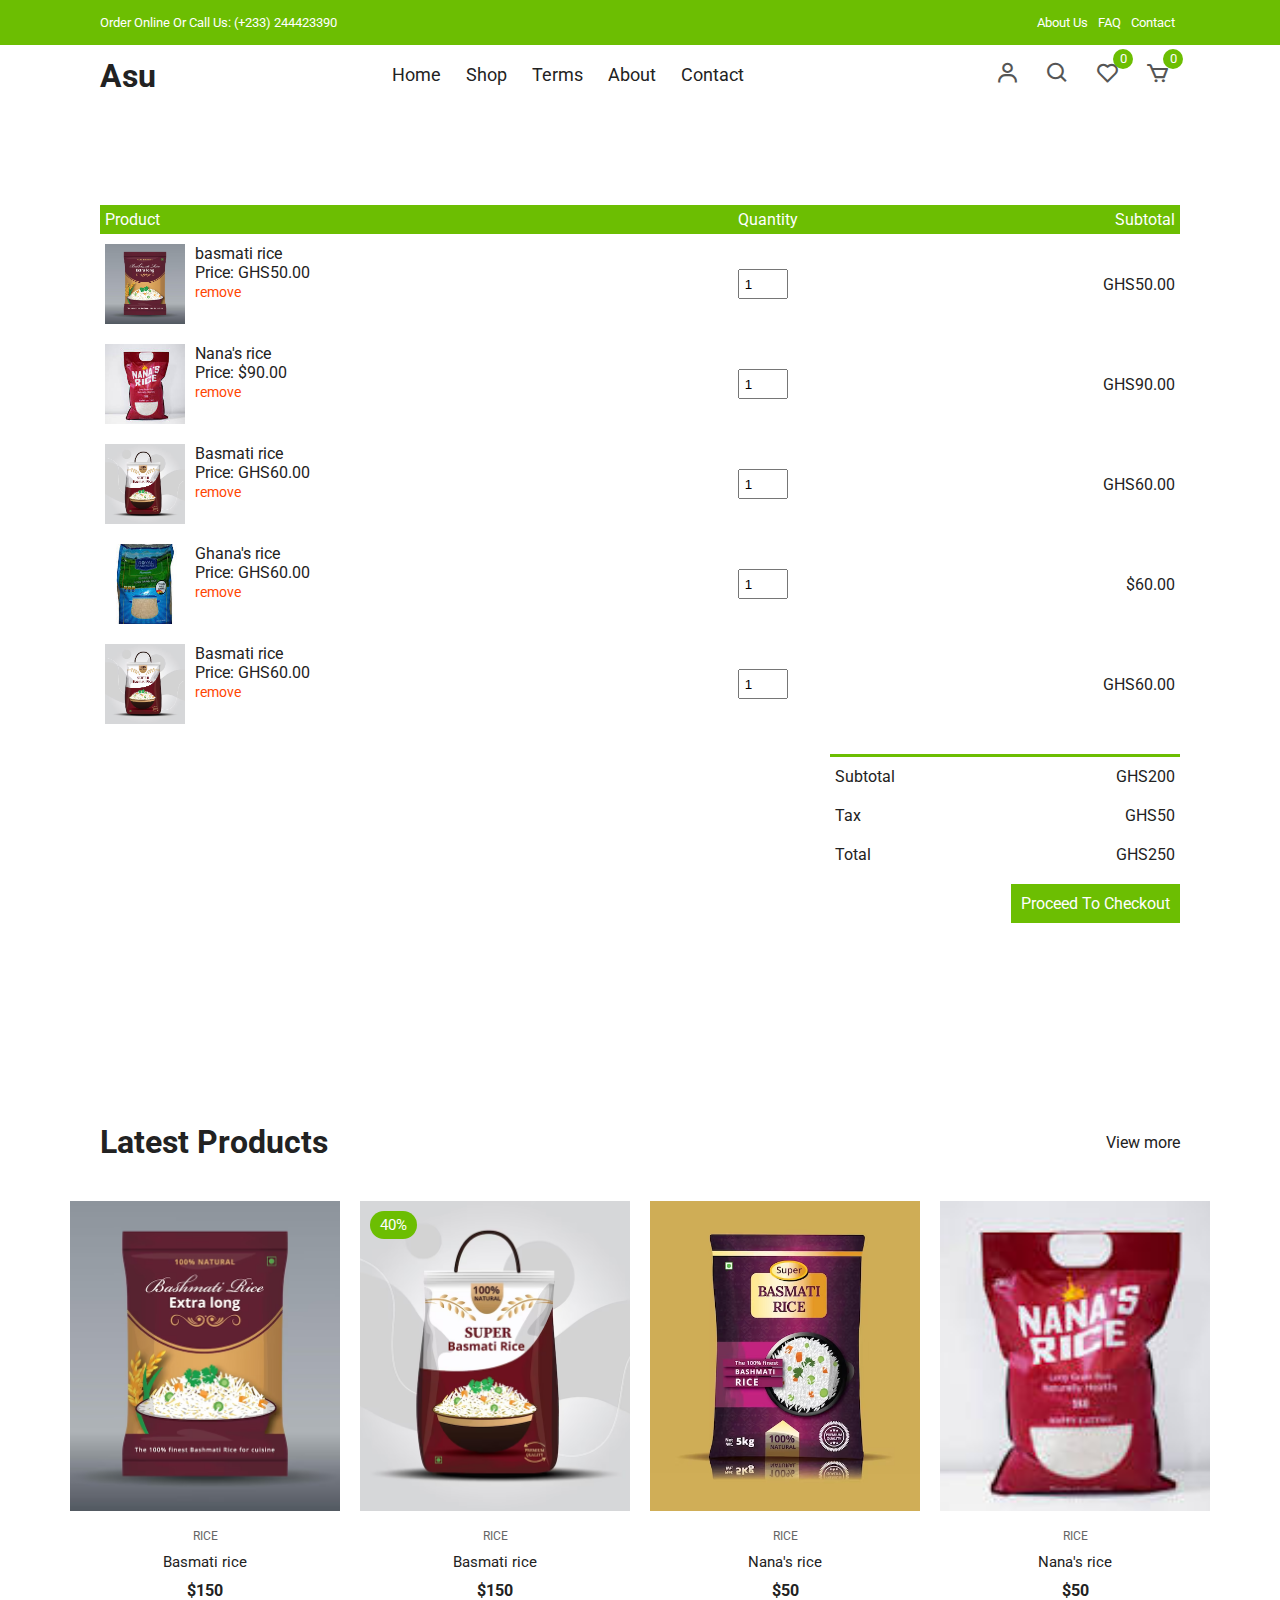
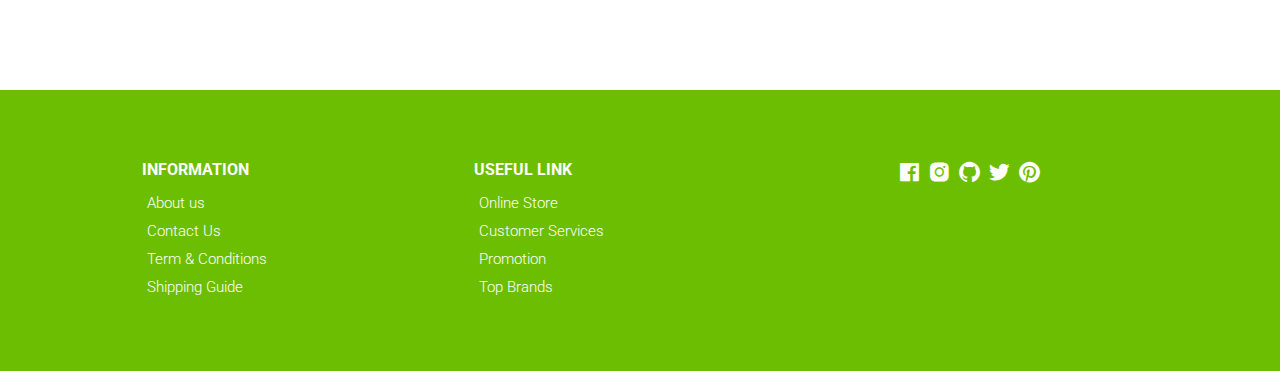
<file: cart.html>
<!DOCTYPE html>
<html lang="en">
  <head>
    <meta charset="UTF-8" />
    <meta name="viewport" content="width=device-width, initial-scale=1.0" />
    <!-- Box icons -->
    <link
      rel="stylesheet"
      href="https://cdn.jsdelivr.net/npm/boxicons@latest/css/boxicons.min.css"
    />
    <!-- Custom StyleSheet -->
    <link rel="stylesheet" href="./css/styles.css" />
    <title>Your Cart</title>
  </head>
  <body>
    <!-- Navigation -->
    <div class="top-nav">
      <div class="container d-flex">
        <p>Order Online Or Call Us: (+233) 244423390</p>
        <ul class="d-flex">
          <li><a href="#">About Us</a></li>
          <li><a href="#">FAQ</a></li>
          <li><a href="contact.html">Contact</a></li>
        </ul>
      </div>
    </div>
    <div class="navigation">
      <div class="nav-center container d-flex">
        <a href="index.html" class="logo"><h1>Asu</h1></a>

        <ul class="nav-list d-flex">
          <li class="nav-item">
            <a href="index.html" class="nav-link">Home</a>
          </li>
          <li class="nav-item">
            <a href="product.html" class="nav-link">Shop</a>
          </li>
          <li class="nav-item">
            <a href="#terms" class="nav-link">Terms</a>
          </li>
          <li class="nav-item">
            <a href="#about" class="nav-link">About</a>
          </li>
          <li class="nav-item">
            <a href="contact.html" class="nav-link">Contact</a>
          </li>
          <li class="icons d-flex">
            <a href="login.html" class="icon">
              <i class="bx bx-user"></i>
            </a>
            <div class="icon">
              <i class="bx bx-search"></i>
            </div>
            <div class="icon">
              <i class="bx bx-heart"></i>
              <span class="d-flex">0</span>
            </div>
            <a href="cart.html" class="icon">
              <i class="bx bx-cart"></i>
              <span class="d-flex">0</span>
            </a>
          </li>
        </ul>

        <div class="icons d-flex">
          <a href="login.html" class="icon">
            <i class="bx bx-user"></i>
          </a>
          <div class="icon">
            <i class="bx bx-search"></i>
          </div>
          <div class="icon">
            <i class="bx bx-heart"></i>
            <span class="d-flex">0</span>
          </div>
          <a href="cart.html" class="icon">
            <i class="bx bx-cart"></i>
            <span class="d-flex">0</span>
          </a>
        </div>

        <div class="hamburger">
          <i class="bx bx-menu-alt-left"></i>
        </div>
      </div>
    </div>

    <!-- Cart Items -->
    <div class="container cart">
      <table>
        <tr>
          <th>Product</th>
          <th>Quantity</th>
          <th>Subtotal</th>
        </tr>
        <tr>
          <td>
            <div class="cart-info">
              <img src="./images/basmati-rice 1.avif" alt="" />
              <div>
                <p>basmati rice</p>
                <span>Price: GHS50.00</span> <br />
                <a href="#">remove</a>
              </div>
            </div>
          </td>
          <td><input type="number" value="1" min="1" /></td>
          <td>GHS50.00</td>
        </tr>
        <tr>
          <td>
            <div class="cart-info">
              <img src="./images/nana's-rice.jpeg" alt="" />
              <div>
                <p>Nana's rice</p>
                <span>Price: $90.00</span> <br />
                <a href="#">remove</a>
              </div>
            </div>
          </td>
          <td><input type="number" value="1" min="1" /></td>
          <td>GHS90.00</td>
        </tr>
        <tr>
          <td>
            <div class="cart-info">
              <img src="./images/basmati-rice 2.avif" alt="" />
              <div>
                <p>Basmati rice</p>
                <span>Price: GHS60.00</span> <br />
                <a href="#">remove</a>
              </div>
            </div>
          </td>
          <td><input type="number" value="1" min="1" /></td>
          <td>GHS60.00</td>
        </tr>
        <tr>
          <td>
            <div class="cart-info">
              <img src="./images/gh-rice 2.jpeg" alt="" />
              <div>
                <p>Ghana's rice</p>
                <span>Price: GHS60.00</span> <br />
                <a href="#">remove</a>
              </div>
            </div>
          </td>
          <td><input type="number" value="1" min="1" /></td>
          <td>$60.00</td>
        </tr>
        <tr>
          <td>
            <div class="cart-info">
              <img src="./images/basmati-rice 5.avif" alt="" />
              <div>
                <p>Basmati rice</p>
                <span>Price: GHS60.00</span> <br />
                <a href="#">remove</a>
              </div>
            </div>
          </td>
          <td><input type="number" value="1" min="1" /></td>
          <td>GHS60.00</td>
        </tr>
      </table>
      <div class="total-price">
        <table>
          <tr>
            <td>Subtotal</td>
            <td>GHS200</td>
          </tr>
          <tr>
            <td>Tax</td>
            <td>GHS50</td>
          </tr>
          <tr>
            <td>Total</td>
            <td>GHS250</td>
          </tr>
        </table>
        <a href="checkout.html" class="checkout btn" onclick="initializePaystack()">Proceed To Checkout</a>
      </div>
    </div>

    <!-- Latest Products -->
    <section class="section featured">
      <div class="top container">
        <h1>Latest Products</h1>
        <a href="product.html" class="view-more">View more</a>
      </div>
      <div class="product-center container">
        <div class="product-item">
          <div class="overlay">
            <a href="" class="product-thumb">
              <img src="./images/basmati-rice 1.avif" alt="" />
            </a>
          </div>
          <div class="product-info">
            <span>RICE</span>
            <a href="">Basmati rice</a>
            <h4>$150</h4>
          </div>
          <ul class="icons">
            <li><i class="bx bx-heart"></i></li>
            <li><i class="bx bx-search"></i></li>
            <li><i class="bx bx-cart"></i></li>
          </ul>
        </div>
        <div class="product-item">
          <div class="overlay">
            <a href="" class="product-thumb">
              <img src="./images/basmati-rice 5.avif" alt="" />
            </a>
            <span class="discount">40%</span>
          </div>
          <div class="product-info">
            <span>RICE</span>
            <a href="">Basmati rice</a>
            <h4>$150</h4>
          </div>
          <ul class="icons">
            <li><i class="bx bx-heart"></i></li>
            <li><i class="bx bx-search"></i></li>
            <li><i class="bx bx-cart"></i></li>
          </ul>
        </div>
        <div class="product-item">
          <div class="overlay">
            <a href="" class="product-thumb">
              <img src="./images/basmati-rice 3.avif" alt="" />
            </a>
          </div>
          <div class="product-info">
            <span>RICE</span>
            <a href="">Nana's rice</a>
            <h4>$50</h4>
          </div>
          <ul class="icons">
            <li><i class="bx bx-heart"></i></li>
            <li><i class="bx bx-search"></i></li>
            <li><i class="bx bx-cart"></i></li>
          </ul>
        </div>
        <div class="product-item">
          <div class="overlay">
            <a href="" class="product-thumb">
              <img src="./images/nana's-rice.jpeg" alt="" />
            </a>
          </div>
          <div class="product-info">
            <span>RICE</span>
            <a href="">Nana's rice</a>
            <h4>$50</h4>
          </div>
          <ul class="icons">
            <li><i class="bx bx-heart"></i></li>
            <li><i class="bx bx-search"></i></li>
            <li><i class="bx bx-cart"></i></li>
          </ul>
        </div>
      </div>
    </section>

    <!-- Footer -->
    <footer class="footer">
      <div class="row">
        <div class="col d-flex">
          <h4>INFORMATION</h4>
          <a href="">About us</a>
          <a href="">Contact Us</a>
          <a href="">Term & Conditions</a>
          <a href="">Shipping Guide</a>
        </div>
        <div class="col d-flex">
          <h4>USEFUL LINK</h4>
          <a href="">Online Store</a>
          <a href="">Customer Services</a>
          <a href="">Promotion</a>
          <a href="">Top Brands</a>
        </div>
        <div class="col d-flex">
          <span><i class="bx bxl-facebook-square"></i></span>
          <span><i class="bx bxl-instagram-alt"></i></span>
          <span><i class="bx bxl-github"></i></span>
          <span><i class="bx bxl-twitter"></i></span>
          <span><i class="bx bxl-pinterest"></i></span>
        </div>
      </div>
    </footer>

    <!-- Custom Script -->
    <script src="./js/index.js"></script>
  </body>
</html>
</file>
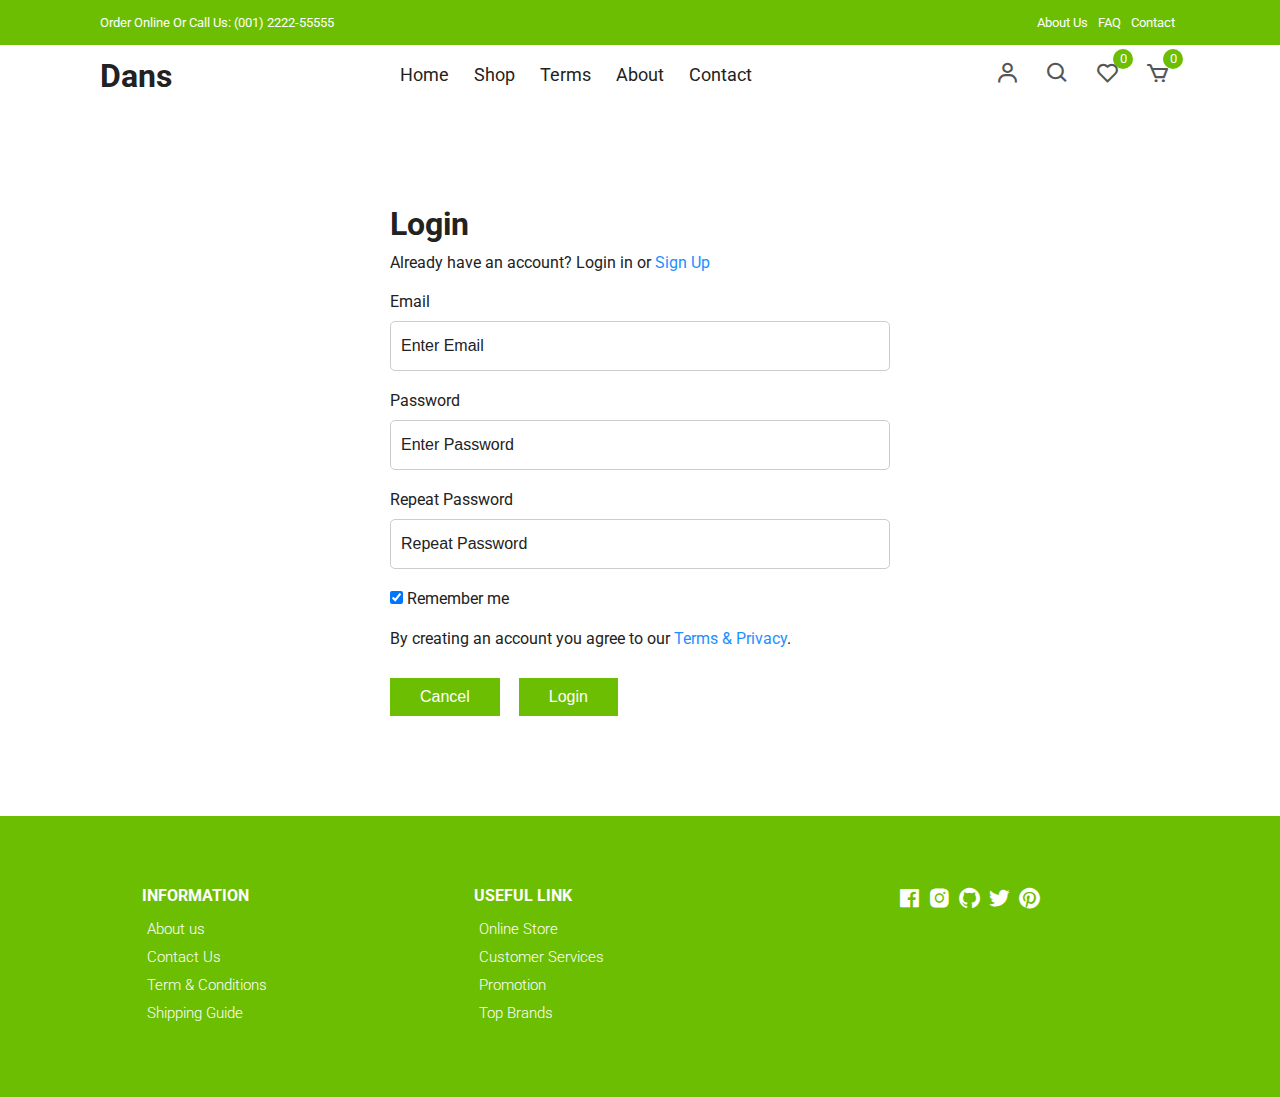
<file: login.html>
<!DOCTYPE html>
<html lang="en">
  <head>
    <meta charset="UTF-8" />
    <meta name="viewport" content="width=device-width, initial-scale=1.0" />
    <!-- Box icons -->
    <link
      rel="stylesheet"
      href="https://cdn.jsdelivr.net/npm/boxicons@latest/css/boxicons.min.css"
    />
    <!-- Custom StyleSheet -->
    <link rel="stylesheet" href="./css/styles.css" />
    <title>Login</title>
  </head>
  <body>
    <!-- Navigation -->
    <div class="top-nav">
      <div class="container d-flex">
        <p>Order Online Or Call Us: (001) 2222-55555</p>
        <ul class="d-flex">
          <li><a href="#">About Us</a></li>
          <li><a href="#">FAQ</a></li>
          <li><a href="#">Contact</a></li>
        </ul>
      </div>
    </div>
    <div class="navigation">
      <div class="nav-center container d-flex">
        <a href="index.html" class="logo"><h1>Dans</h1></a>

        <ul class="nav-list d-flex">
          <li class="nav-item">
            <a href="/" class="nav-link">Home</a>
          </li>
          <li class="nav-item">
            <a href="product.html" class="nav-link">Shop</a>
          </li>
          <li class="nav-item">
            <a href="#terms" class="nav-link">Terms</a>
          </li>
          <li class="nav-item">
            <a href="#about" class="nav-link">About</a>
          </li>
          <li class="nav-item">
            <a href="#contact" class="nav-link">Contact</a>
          </li>
          <li class="icons d-flex">
            <a href="login.html" class="icon">
              <i class="bx bx-user"></i>
            </a>
            <div class="icon">
              <i class="bx bx-search"></i>
            </div>
            <div class="icon">
              <i class="bx bx-heart"></i>
              <span class="d-flex">0</span>
            </div>
            <a href="cart.html" class="icon">
              <i class="bx bx-cart"></i>
              <span class="d-flex">0</span>
            </a>
          </li>
        </ul>

        <div class="icons d-flex">
          <a href="login.html" class="icon">
            <i class="bx bx-user"></i>
          </a>
          <div class="icon">
            <i class="bx bx-search"></i>
          </div>
          <div class="icon">
            <i class="bx bx-heart"></i>
            <span class="d-flex">0</span>
          </div>
          <a href="cart.html" class="icon">
            <i class="bx bx-cart"></i>
            <span class="d-flex">0</span>
          </a>
        </div>

        <div class="hamburger">
          <i class="bx bx-menu-alt-left"></i>
        </div>
      </div>
    </div>
    <!-- Login -->
    <div class="container">
      <div class="login-form">
        <form action="">
          <h1>Login</h1>
          <p>
            Already have an account? Login in or
            <a href="signup.html">Sign Up</a>
          </p>

          <label for="email">Email</label>
          <input type="text" placeholder="Enter Email" name="email" required />

          <label for="psw">Password</label>
          <input
            type="password"
            placeholder="Enter Password"
            name="psw"
            required
          />

          <label for="psw-repeat">Repeat Password</label>
          <input
            type="password"
            placeholder="Repeat Password"
            name="psw-repeat"
            required
          />

          <label>
            <input
              type="checkbox"
              checked="checked"
              name="remember"
              style="margin-bottom: 15px"
            />
            Remember me
          </label>

          <p>
            By creating an account you agree to our
            <a href="#">Terms & Privacy</a>.
          </p>

          <div class="buttons">
            <button type="button" class="cancelbtn">Cancel</button>
            <button type="submit" class="signupbtn">Login</button>
          </div>
        </form>
      </div>
    </div>

    <!-- Footer -->
    <footer class="footer">
      <div class="row">
        <div class="col d-flex">
          <h4>INFORMATION</h4>
          <a href="">About us</a>
          <a href="">Contact Us</a>
          <a href="">Term & Conditions</a>
          <a href="">Shipping Guide</a>
        </div>
        <div class="col d-flex">
          <h4>USEFUL LINK</h4>
          <a href="">Online Store</a>
          <a href="">Customer Services</a>
          <a href="">Promotion</a>
          <a href="">Top Brands</a>
        </div>
        <div class="col d-flex">
          <span><i class="bx bxl-facebook-square"></i></span>
          <span><i class="bx bxl-instagram-alt"></i></span>
          <span><i class="bx bxl-github"></i></span>
          <span><i class="bx bxl-twitter"></i></span>
          <span><i class="bx bxl-pinterest"></i></span>
        </div>
      </div>
    </footer>

    <!-- Custom Script -->
    <script src="./js/index.js"></script>
  </body>
</html>
</file>
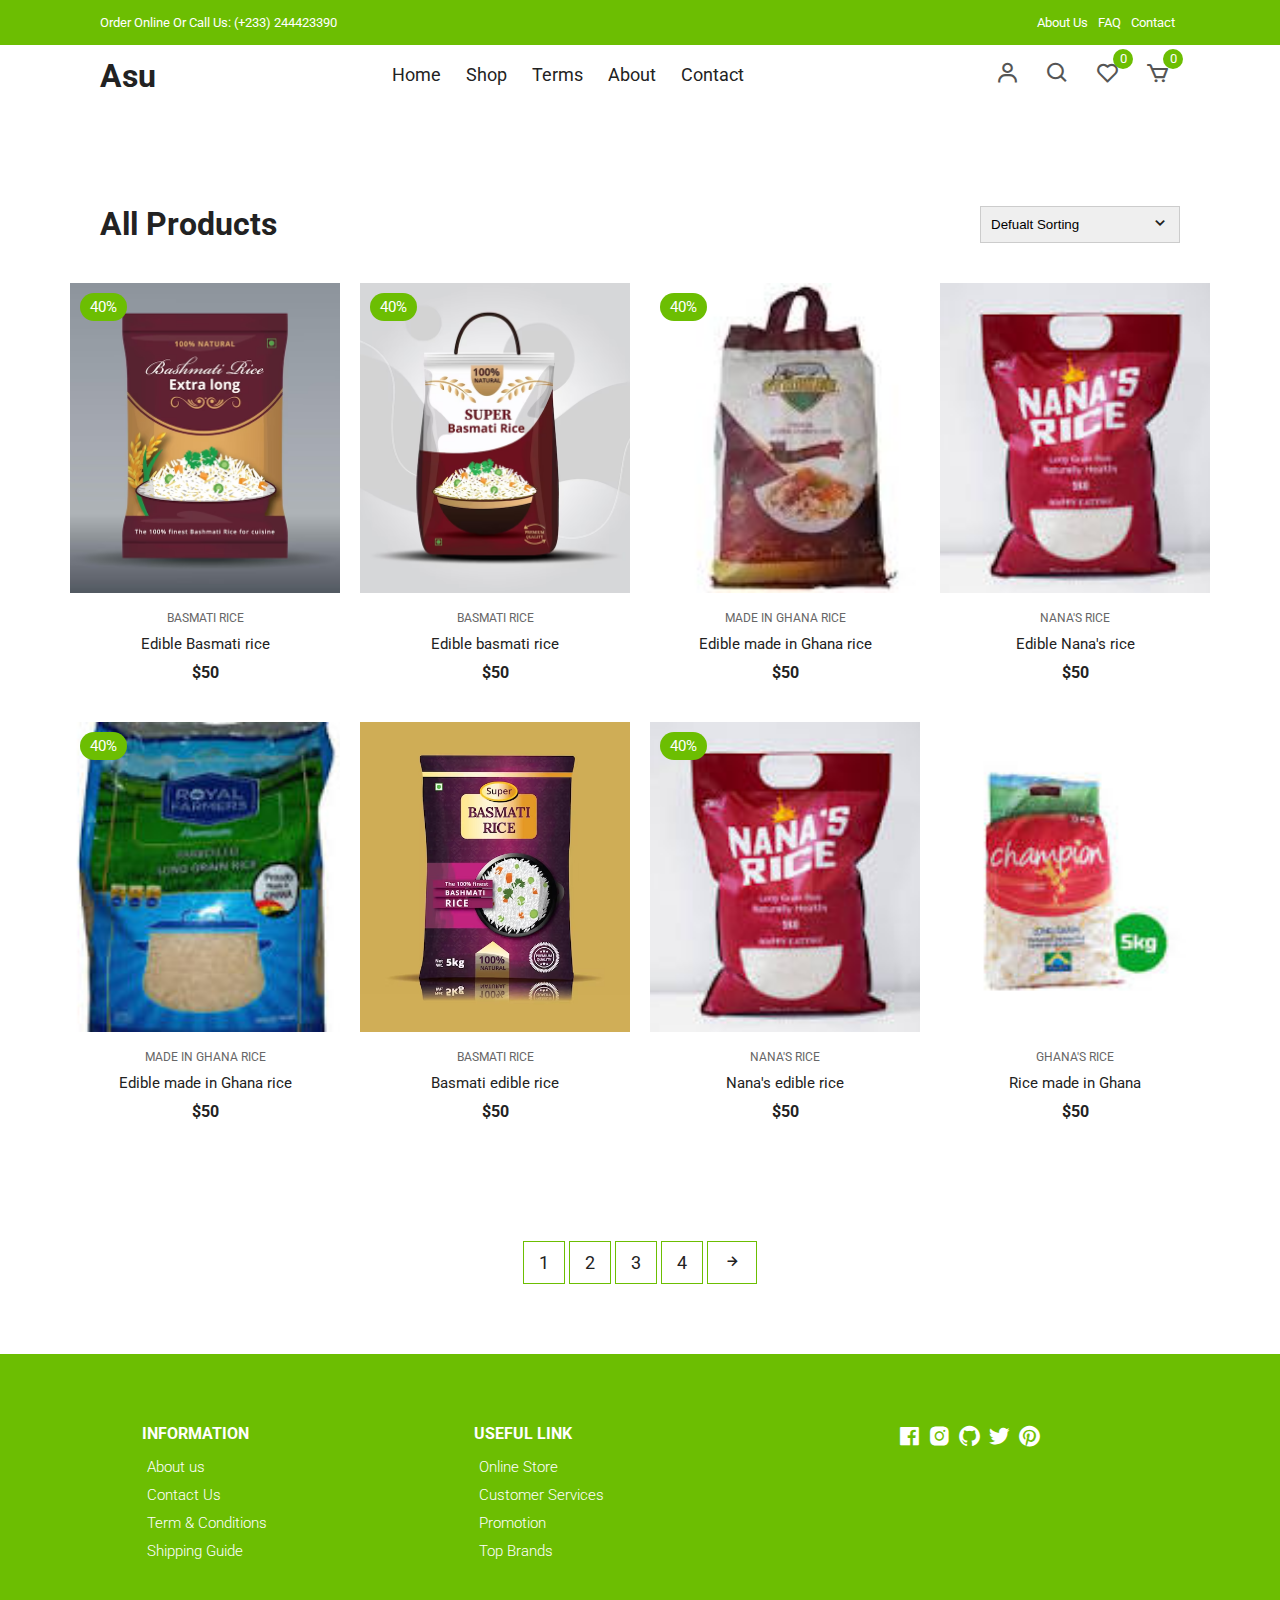
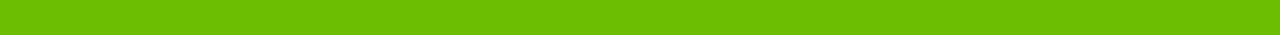
<file: product.html>
<!DOCTYPE html>
<html lang="en">
  <head>
    <meta charset="UTF-8" />
    <meta name="viewport" content="width=device-width, initial-scale=1.0" />
    <!-- Box icons -->
    <link
      rel="stylesheet"
      href="https://cdn.jsdelivr.net/npm/boxicons@latest/css/boxicons.min.css"
    />
    <!-- Custom StyleSheet -->
    <link rel="stylesheet" href="./css/styles.css" />
    <title>Rice Products</title>
  </head>

  <body>
    <!-- Navigation -->
    <div class="top-nav">
      <div class="container d-flex">
        <p>Order Online Or Call Us: (+233) 244423390</p>
        <ul class="d-flex">
          <li><a href="#">About Us</a></li>
          <li><a href="#">FAQ</a></li>
          <li><a href="contact.html">Contact</a></li>
        </ul>
      </div>
    </div>
    <div class="navigation">
      <div class="nav-center container d-flex">
        <a href="index.html" class="logo"><h1>Asu</h1></a>

        <ul class="nav-list d-flex">
          <li class="nav-item">
            <a href="index.html" class="nav-link">Home</a>
          </li>
          <li class="nav-item">
            <a href="product.html" class="nav-link">Shop</a>
          </li>
          <li class="nav-item">
            <a href="#terms" class="nav-link">Terms</a>
          </li>
          <li class="nav-item">
            <a href="#about" class="nav-link">About</a>
          </li>
          <li class="nav-item">
            <a href="contact.html" class="nav-link">Contact</a>
          </li>
          <li class="icons d-flex">
            <a href="login.html" class="icon">
              <i class="bx bx-user"></i>
            </a>
            <div class="icon">
              <i class="bx bx-search"></i>
            </div>
            <div class="icon">
              <i class="bx bx-heart"></i>
              <span class="d-flex">0</span>
            </div>
            <a href="cart.html" class="icon">
              <i class="bx bx-cart"></i>
              <span class="d-flex">0</span>
            </a>
          </li>
        </ul>

        <div class="icons d-flex">
          <a href="login.html" class="icon">
            <i class="bx bx-user"></i>
          </a>
          <div class="icon">
            <i class="bx bx-search"></i>
          </div>
          <div class="icon">
            <i class="bx bx-heart"></i>
            <span class="d-flex">0</span>
          </div>
          <a href="cart.html" class="icon">
            <i class="bx bx-cart"></i>
            <span class="d-flex">0</span>
          </a>
        </div>

        <div class="hamburger">
          <i class="bx bx-menu-alt-left"></i>
        </div>
      </div>
    </div>

    <!-- All Products -->
    <section class="section all-products" id="products">
      <div class="top container">
        <h1>All Products</h1>
        <form>
          <select>
            <option value="1">Defualt Sorting</option>
            <option value="2">Sort By Price</option>
            <option value="3">Sort By Popularity</option>
            <option value="4">Sort By Sale</option>
            <option value="5">Sort By Rating</option>
          </select>
          <span><i class="bx bx-chevron-down"></i></span>
        </form>
      </div>
      <div class="product-center container">
        <div class="product-item">
          <div class="overlay">
            <a href="productDetails.html" class="product-thumb">
              <img src="./images/basmati-rice 1.avif" alt="" />
            </a>
            <span class="discount">40%</span>
          </div>
          <div class="product-info">
            <span>BASMATI RICE</span>
            <a href="productDetails.html">Edible Basmati rice</a>
            <h4>$50</h4>
          </div>
          <ul class="icons">
            <li><i class="bx bx-heart"></i></li>
            <li><i class="bx bx-search"></i></li>
            <li><i class="bx bx-cart"></i></li>
          </ul>
        </div>
        <div class="product-item">
          <div class="overlay">
            <a href="" class="product-thumb">
              <img src="./images/basmati-rice 2.avif" alt="" />
            </a>
            <span class="discount">40%</span>
          </div>
          <div class="product-info">
            <span>BASMATI RICE</span>
            <a href="">Edible basmati rice </a>
            <h4>$50</h4>
          </div>
          <ul class="icons">
            <li><i class="bx bx-heart"></i></li>
            <li><i class="bx bx-search"></i></li>
            <li><i class="bx bx-cart"></i></li>
          </ul>
        </div>
        <div class="product-item">
          <div class="overlay">
            <a href="" class="product-thumb">
              <img src="./images/gh-rice.jpeg" alt="" />
            </a>
            <span class="discount">40%</span>
          </div>
          <div class="product-info">
            <span>MADE IN GHANA RICE</span>
            <a href="">Edible made in Ghana rice</a>
            <h4>$50</h4>
          </div>
          <ul class="icons">
            <li><i class="bx bx-heart"></i></li>
            <li><i class="bx bx-search"></i></li>
            <li><i class="bx bx-cart"></i></li>
          </ul>
        </div>
        <div class="product-item">
          <div class="overlay">
            <a href="" class="product-thumb">
              <img src="./images/nana's-rice.jpeg" alt="" />
            </a>
          </div>
          <div class="product-info">
            <span>NANA'S RICE</span>
            <a href="">Edible Nana's rice</a>
            <h4>$50</h4>
          </div>
          <ul class="icons">
            <li><i class="bx bx-heart"></i></li>
            <li><i class="bx bx-search"></i></li>
            <li><i class="bx bx-cart"></i></li>
          </ul>
        </div>
        <div class="product-item">
          <div class="overlay">
            <a href="" class="product-thumb">
              <img src="./images/gh-rice 2.jpeg" alt="" />
            </a>
            <span class="discount">40%</span>
          </div>
          <div class="product-info">
            <span>MADE IN GHANA RICE</span>
            <a href="">Edible made in Ghana rice</a>
            <h4>$50</h4>
          </div>
          <ul class="icons">
            <li><i class="bx bx-heart"></i></li>
            <li><i class="bx bx-search"></i></li>
            <li><i class="bx bx-cart"></i></li>
          </ul>
        </div>
        <div class="product-item">
          <div class="overlay">
            <a href="" class="product-thumb">
              <img src="./images/basmati-rice 3.avif" alt="" />
            </a>
          </div>
          <div class="product-info">
            <span>BASMATI RICE</span>
            <a href="">Basmati edible rice</a>
            <h4>$50</h4>
          </div>
          <ul class="icons">
            <li><i class="bx bx-heart"></i></li>
            <li><i class="bx bx-search"></i></li>
            <li><i class="bx bx-cart"></i></li>
          </ul>
        </div>
        <div class="product-item">
          <div class="overlay">
            <a href="" class="product-thumb">
              <img src="./images/nana's-rice.jpeg" alt="" />
            </a>
            <span class="discount">40%</span>
          </div>
          <div class="product-info">
            <span>NANA'S RICE</span>
            <a href="">Nana's edible rice</a>
            <h4>$50</h4>
          </div>
          <ul class="icons">
            <li><i class="bx bx-heart"></i></li>
            <li><i class="bx bx-search"></i></li>
            <li><i class="bx bx-cart"></i></li>
          </ul>
        </div>
        <div class="product-item">
          <div class="overlay">
            <a href="" class="product-thumb">
              <img src="./images/gh-rice 3.jpeg" alt="" />
            </a>
          </div>
          <div class="product-info">
            <span>GHANA'S RICE</span>
            <a href="">Rice made in Ghana</a>
            <h4>$50</h4>
          </div>
          <ul class="icons">
            <li><i class="bx bx-heart"></i></li>
            <li><i class="bx bx-search"></i></li>
            <li><i class="bx bx-cart"></i></li>
          </ul>
        </div>
      </div>
    </section>
    <section class="pagination">
      <div class="container">
        <span>1</span> <span>2</span> <span>3</span> <span>4</span>
        <span><i class="bx bx-right-arrow-alt"></i></span>
      </div>
    </section>
    <!-- Footer -->
    <footer class="footer">
      <div class="row">
        <div class="col d-flex">
          <h4>INFORMATION</h4>
          <a href="">About us</a>
          <a href="">Contact Us</a>
          <a href="">Term & Conditions</a>
          <a href="">Shipping Guide</a>
        </div>
        <div class="col d-flex">
          <h4>USEFUL LINK</h4>
          <a href="">Online Store</a>
          <a href="">Customer Services</a>
          <a href="">Promotion</a>
          <a href="">Top Brands</a>
        </div>
        <div class="col d-flex">
          <span><i class="bx bxl-facebook-square"></i></span>
          <span><i class="bx bxl-instagram-alt"></i></span>
          <span><i class="bx bxl-github"></i></span>
          <span><i class="bx bxl-twitter"></i></span>
          <span><i class="bx bxl-pinterest"></i></span>
        </div>
      </div>
    </footer>
    <!-- Custom Script -->
    <script src="./js/index.js"></script>
  </body>
</html>
</file>
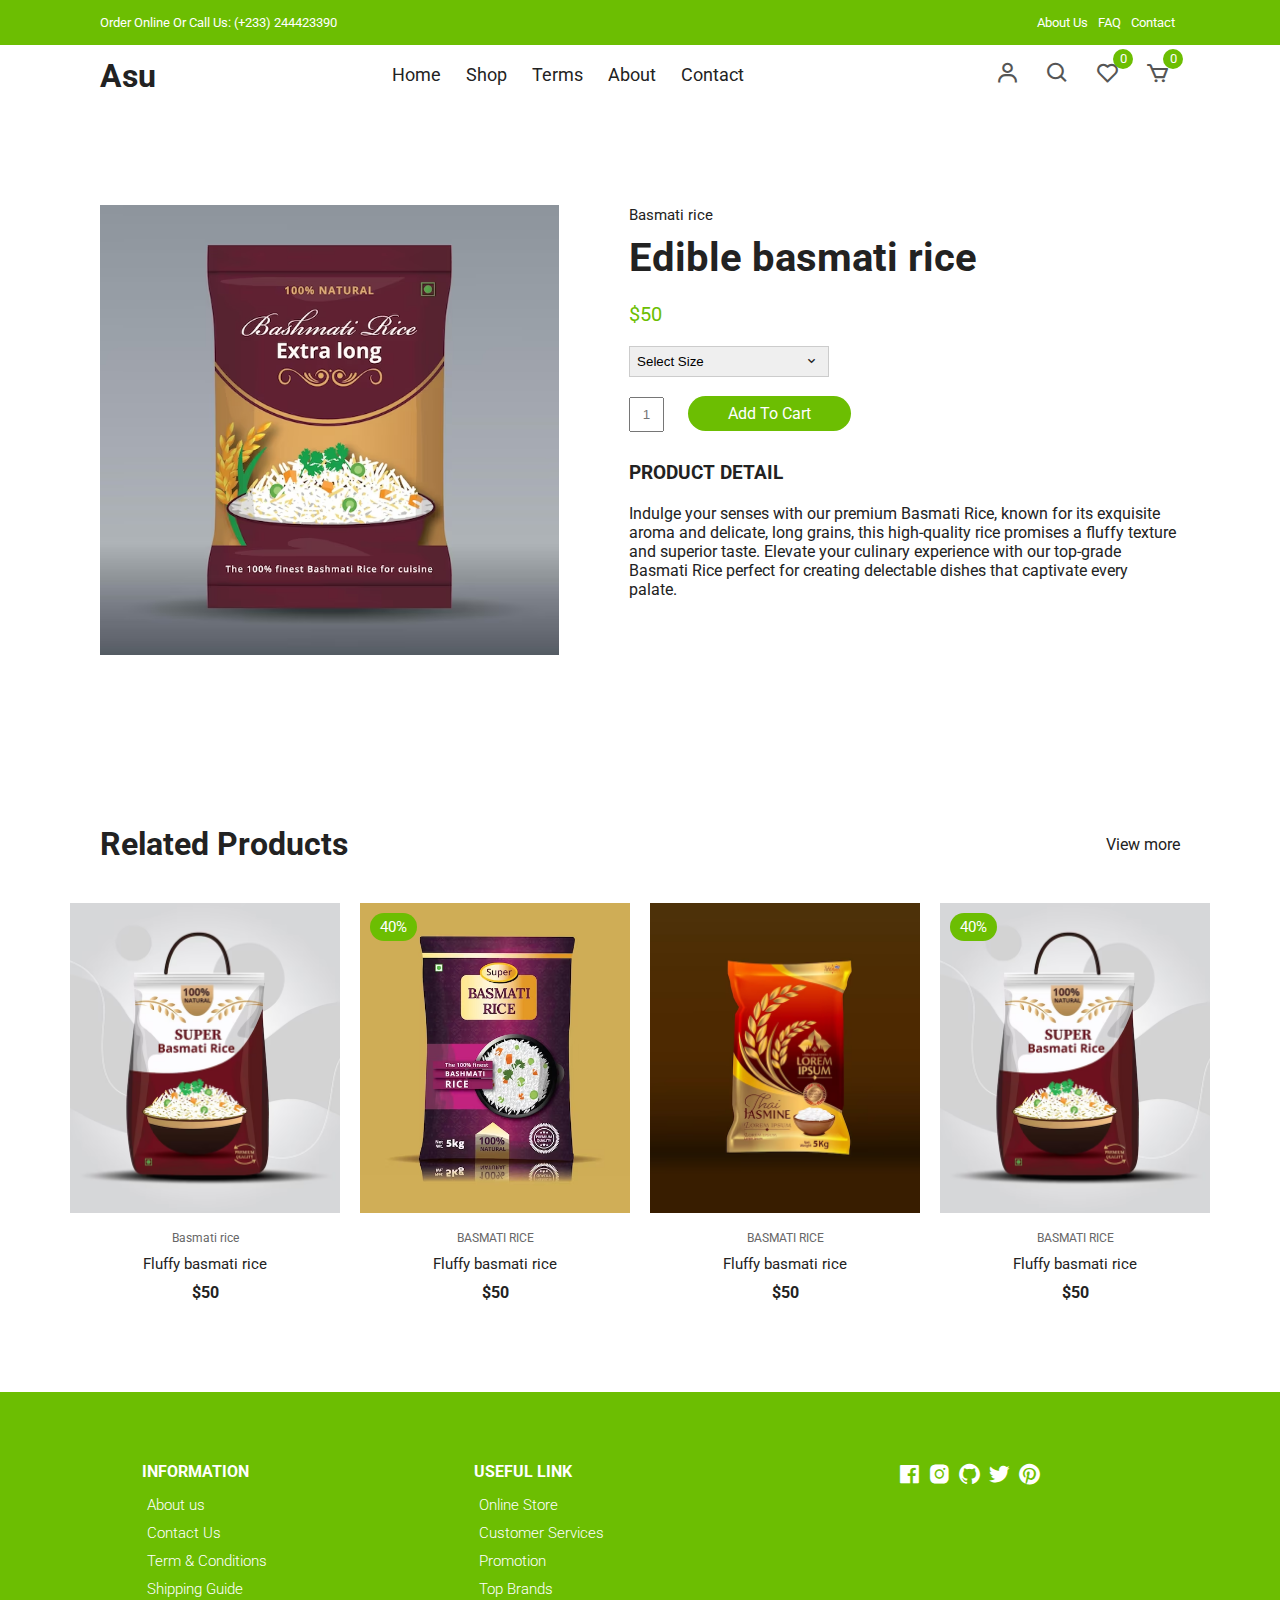
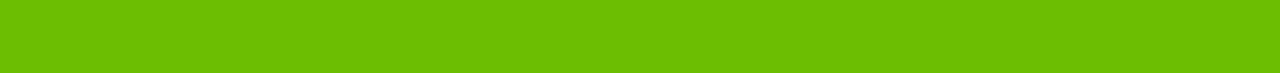
<file: productDetails.html>
<!DOCTYPE html>
<html lang="en">
  <head>
    <meta charset="UTF-8" />
    <meta name="viewport" content="width=device-width, initial-scale=1.0" />
    <!-- Box icons -->
    <link
      rel="stylesheet"
      href="https://cdn.jsdelivr.net/npm/boxicons@latest/css/boxicons.min.css"
    />
    <!-- Custom StyleSheet -->
    <link rel="stylesheet" href="./css/styles.css" />
    <title>Rice Products</title>
  </head>

  <body>
    <!-- Navigation -->
    <div class="top-nav">
      <div class="container d-flex">
        <p>Order Online Or Call Us: (+233) 244423390</p>
        <ul class="d-flex">
          <li><a href="#">About Us</a></li>
          <li><a href="#">FAQ</a></li>
          <li><a href="contact.html">Contact</a></li>
        </ul>
      </div>
    </div>
    <div class="navigation">
      <div class="nav-center container d-flex">
        <a href="index.html" class="logo"><h1>Asu</h1></a>

        <ul class="nav-list d-flex">
          <li class="nav-item">
            <a href="index.html" class="nav-link">Home</a>
          </li>
          <li class="nav-item">
            <a href="product.html" class="nav-link">Shop</a>
          </li>
          <li class="nav-item">
            <a href="#terms" class="nav-link">Terms</a>
          </li>
          <li class="nav-item">
            <a href="#about" class="nav-link">About</a>
          </li>
          <li class="nav-item">
            <a href="contact.html" class="nav-link">Contact</a>
          </li>
          <li class="icons d-flex">
            <a href="login.html" class="icon">
              <i class="bx bx-user"></i>
            </a>
            <div class="icon">
              <i class="bx bx-search"></i>
            </div>
            <div class="icon">
              <i class="bx bx-heart"></i>
              <span class="d-flex">0</span>
            </div>
            <a href="cart.html" class="icon">
              <i class="bx bx-cart"></i>
              <span class="d-flex">0</span>
            </a>
          </li>
        </ul>

        <div class="icons d-flex">
          <a href="login.html" class="icon">
            <i class="bx bx-user"></i>
          </a>
          <div class="icon">
            <i class="bx bx-search"></i>
          </div>
          <div class="icon">
            <i class="bx bx-heart"></i>
            <span class="d-flex">0</span>
          </div>
          <a href="cart.html" class="icon">
            <i class="bx bx-cart"></i>
            <span class="d-flex">0</span>
          </a>
        </div>

        <div class="hamburger">
          <i class="bx bx-menu-alt-left"></i>
        </div>
      </div>
    </div>

    <!-- Product Details -->
    <section class="section product-detail">
      <div class="details container">
        <div class="left image-container">
          <div class="main">
            <img src="./images/basmati-rice 1.avif" id="zoom" alt="" />
          </div>
        </div>
        <div class="right">
          <span>Basmati rice</span>
          <h1>Edible basmati rice</h1>
          <div class="price">$50</div>
          <form>
            <div>
              <select>
                <option value="Select Size" selected disabled>
                  Select Size
                </option>
                <option value="1">32</option>
                <option value="2">42</option>
                <option value="3">52</option>
                <option value="4">62</option>
              </select>
              <span><i class="bx bx-chevron-down"></i></span>
            </div>
          </form>
          <form class="form">
            <input type="text" placeholder="1" />
            <a href="cart.html" class="addCart">Add To Cart</a>
          </form>
          <h3>Product Detail</h3>
          <p>
            Indulge your senses with our premium Basmati Rice, known for its exquisite aroma and delicate,
            long grains, this high-quality rice promises a fluffy texture and superior taste. Elevate your
            culinary experience with our top-grade Basmati Rice perfect for creating delectable dishes that
            captivate every palate.
          </p>
        </div>
      </div>
    </section>

    <!-- Related -->
    <section class="section featured">
      <div class="top container">
        <h1>Related Products</h1>
        <a href="product.html" class="view-more">View more</a>
      </div>
      <div class="product-center container">
        <div class="product-item">
          <div class="overlay">
            <a href="" class="product-thumb">
              <img src="./images/basmati-rice 2.avif" alt="" />
            </a>
          </div>
          <div class="product-info">
            <span>Basmati rice</span>
            <a href="">Fluffy basmati rice</a>
            <h4>$50</h4>
          </div>
          <ul class="icons">
            <li><i class="bx bx-heart"></i></li>
            <li><i class="bx bx-search"></i></li>
            <li><i class="bx bx-cart"></i></li>
          </ul>
        </div>
        <div class="product-item">
          <div class="overlay">
            <a href="" class="product-thumb">
              <img src="./images/basmati-rice 3.avif" alt="" />
            </a>
            <span class="discount">40%</span>
          </div>
          <div class="product-info">
            <span>BASMATI RICE</span>
            <a href="">Fluffy basmati rice</a>
            <h4>$50</h4>
          </div>
          <ul class="icons">
            <li><i class="bx bx-heart"></i></li>
            <li><i class="bx bx-search"></i></li>
            <li><i class="bx bx-cart"></i></li>
          </ul>
        </div>
        <div class="product-item">
          <div class="overlay">
            <a href="" class="product-thumb">
              <img src="./images/basmati-rice 4.avif" alt="" />
            </a>
          </div>
          <div class="product-info">
            <span>BASMATI RICE</span>
            <a href="">Fluffy basmati rice</a>
            <h4>$50</h4>
          </div>
          <ul class="icons">
            <li><i class="bx bx-heart"></i></li>
            <li><i class="bx bx-search"></i></li>
            <li><i class="bx bx-cart"></i></li>
          </ul>
        </div>
        <div class="product-item">
          <div class="overlay">
            <a href="" class="product-thumb">
              <img src="./images/basmati-rice 5.avif" alt="" />
            </a>
            <span class="discount">40%</span>
          </div>
          <div class="product-info">
            <span>BASMATI RICE</span>
            <a href="">Fluffy basmati rice</a>
            <h4>$50</h4>
          </div>
          <ul class="icons">
            <li><i class="bx bx-heart"></i></li>
            <li><i class="bx bx-search"></i></li>
            <li><i class="bx bx-cart"></i></li>
          </ul>
        </div>
      </div>
    </section>
    <!-- Footer -->
    <footer class="footer">
      <div class="row">
        <div class="col d-flex">
          <h4>INFORMATION</h4>
          <a href="">About us</a>
          <a href="">Contact Us</a>
          <a href="">Term & Conditions</a>
          <a href="">Shipping Guide</a>
        </div>
        <div class="col d-flex">
          <h4>USEFUL LINK</h4>
          <a href="">Online Store</a>
          <a href="">Customer Services</a>
          <a href="">Promotion</a>
          <a href="">Top Brands</a>
        </div>
        <div class="col d-flex">
          <span><i class="bx bxl-facebook-square"></i></span>
          <span><i class="bx bxl-instagram-alt"></i></span>
          <span><i class="bx bxl-github"></i></span>
          <span><i class="bx bxl-twitter"></i></span>
          <span><i class="bx bxl-pinterest"></i></span>
        </div>
      </div>
    </footer>
    <!-- Custom Script -->
    <script src="./js/index.js"></script>
    <script
      src="https://code.jquery.com/jquery-3.4.0.min.js"
      integrity="sha384-JUMjoW8OzDJw4oFpWIB2Bu/c6768ObEthBMVSiIx4ruBIEdyNSUQAjJNFqT5pnJ6"
      crossorigin="anonymous"
    ></script>
    <script src="./js/zoomsl.min.js"></script>
    <script>
      $(function () {
        console.log("hello");
        $("#zoom").imagezoomsl({
          zoomrange: [4, 4],
        });
      });
    </script>
  </body>
</html>
</file>
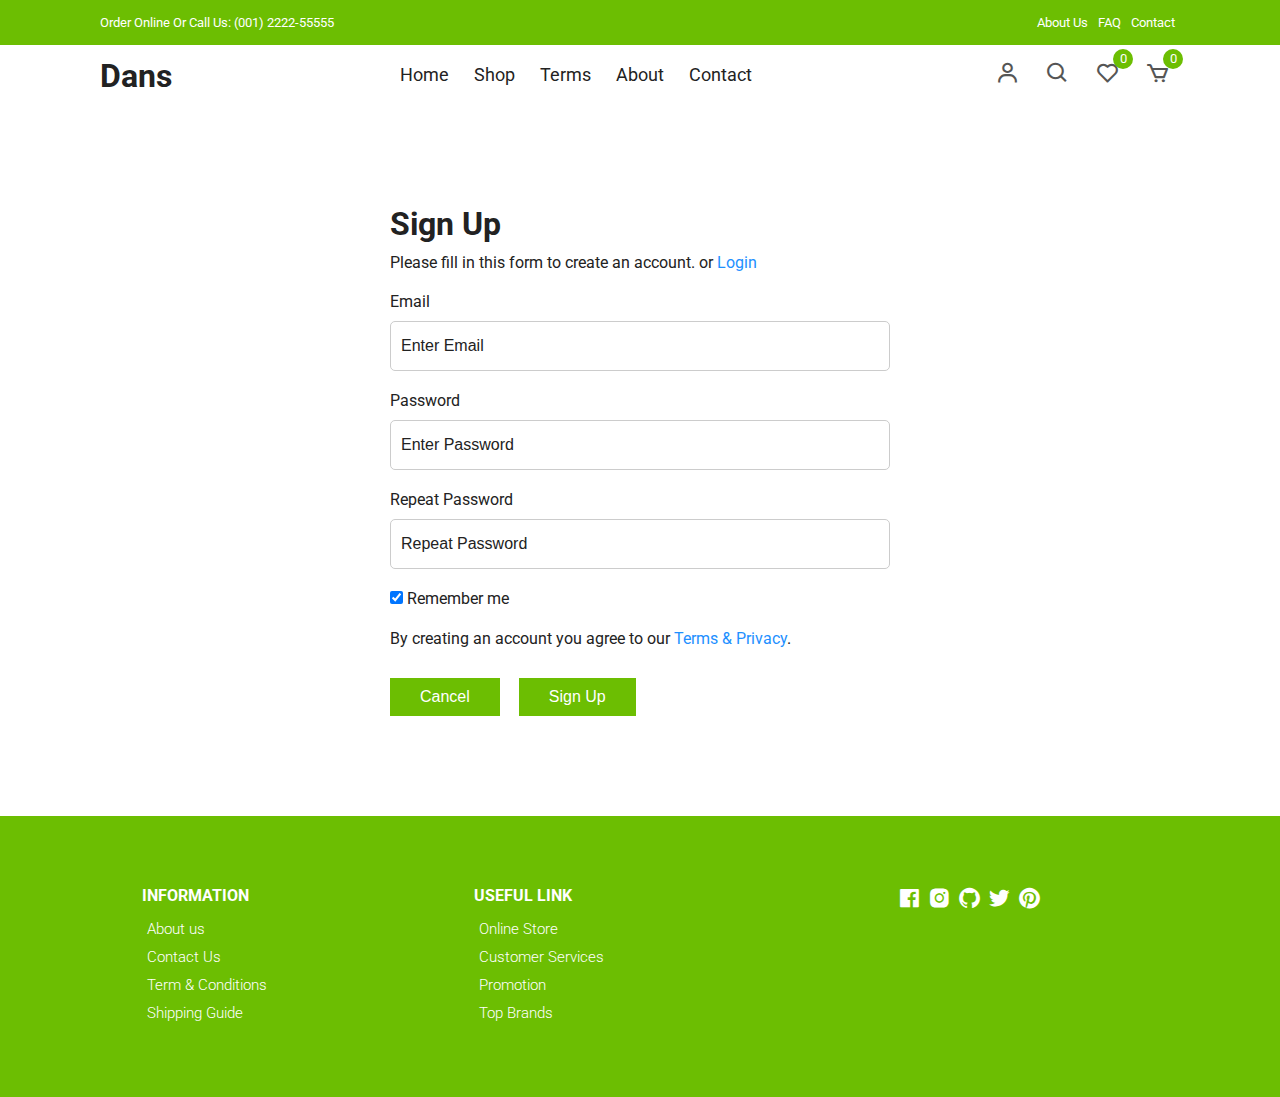
<file: signup.html>
<!DOCTYPE html>
<html lang="en">
  <head>
    <meta charset="UTF-8" />
    <meta name="viewport" content="width=device-width, initial-scale=1.0" />
    <!-- Box icons -->
    <link
      rel="stylesheet"
      href="https://cdn.jsdelivr.net/npm/boxicons@latest/css/boxicons.min.css"
    />
    <!-- Custom StyleSheet -->
    <link rel="stylesheet" href="./css/styles.css" />
    <title>Sign Up</title>
  </head>
  <body>
    <!-- Navigation -->
    <div class="top-nav">
      <div class="container d-flex">
        <p>Order Online Or Call Us: (001) 2222-55555</p>
        <ul class="d-flex">
          <li><a href="#">About Us</a></li>
          <li><a href="#">FAQ</a></li>
          <li><a href="#">Contact</a></li>
        </ul>
      </div>
    </div>
    <div class="navigation">
      <div class="nav-center container d-flex">
        <a href="index.html" class="logo"><h1>Dans</h1></a>

        <ul class="nav-list d-flex">
          <li class="nav-item">
            <a href="/" class="nav-link">Home</a>
          </li>
          <li class="nav-item">
            <a href="product.html" class="nav-link">Shop</a>
          </li>
          <li class="nav-item">
            <a href="#terms" class="nav-link">Terms</a>
          </li>
          <li class="nav-item">
            <a href="#about" class="nav-link">About</a>
          </li>
          <li class="nav-item">
            <a href="#contact" class="nav-link">Contact</a>
          </li>
          <li class="icons d-flex">
            <a href="login.html" class="icon">
              <i class="bx bx-user"></i>
            </a>
            <div class="icon">
              <i class="bx bx-search"></i>
            </div>
            <div class="icon">
              <i class="bx bx-heart"></i>
              <span class="d-flex">0</span>
            </div>
            <a href="cart.html" class="icon">
              <i class="bx bx-cart"></i>
              <span class="d-flex">0</span>
            </a>
          </li>
        </ul>

        <div class="icons d-flex">
          <a href="login.html" class="icon">
            <i class="bx bx-user"></i>
          </a>
          <div class="icon">
            <i class="bx bx-search"></i>
          </div>
          <div class="icon">
            <i class="bx bx-heart"></i>
            <span class="d-flex">0</span>
          </div>
          <a href="cart.html" class="icon">
            <i class="bx bx-cart"></i>
            <span class="d-flex">0</span>
          </a>
        </div>

        <div class="hamburger">
          <i class="bx bx-menu-alt-left"></i>
        </div>
      </div>
    </div>
    <!-- Login -->
    <div class="container">
      <div class="login-form">
        <form action="">
          <h1>Sign Up</h1>
          <p>
            Please fill in this form to create an account. or
            <a href="login.html">Login</a>
          </p>

          <label for="email">Email</label>
          <input type="text" placeholder="Enter Email" name="email" required />

          <label for="psw">Password</label>
          <input
            type="password"
            placeholder="Enter Password"
            name="psw"
            required
          />

          <label for="psw-repeat">Repeat Password</label>
          <input
            type="password"
            placeholder="Repeat Password"
            name="psw-repeat"
            required
          />

          <label>
            <input
              type="checkbox"
              checked="checked"
              name="remember"
              style="margin-bottom: 15px"
            />
            Remember me
          </label>

          <p>
            By creating an account you agree to our
            <a href="#">Terms & Privacy</a>.
          </p>

          <div class="buttons">
            <button type="button" class="cancelbtn">Cancel</button>
            <button type="submit" class="signupbtn">Sign Up</button>
          </div>
        </form>
      </div>
    </div>

    <!-- Footer -->
    <footer class="footer">
      <div class="row">
        <div class="col d-flex">
          <h4>INFORMATION</h4>
          <a href="">About us</a>
          <a href="">Contact Us</a>
          <a href="">Term & Conditions</a>
          <a href="">Shipping Guide</a>
        </div>
        <div class="col d-flex">
          <h4>USEFUL LINK</h4>
          <a href="">Online Store</a>
          <a href="">Customer Services</a>
          <a href="">Promotion</a>
          <a href="">Top Brands</a>
        </div>
        <div class="col d-flex">
          <span><i class="bx bxl-facebook-square"></i></span>
          <span><i class="bx bxl-instagram-alt"></i></span>
          <span><i class="bx bxl-github"></i></span>
          <span><i class="bx bxl-twitter"></i></span>
          <span><i class="bx bxl-pinterest"></i></span>
        </div>
      </div>
    </footer>

    <!-- Custom Script -->
    <script src="./js/index.js"></script>
  </body>
</html>
</file>
<file: css/styles.css>
/* Fonts */
@import url('https://fonts.googleapis.com/css2?family=Roboto:wght@100;300;400;500;700&display=swap');

/* Color Variables */
:root {
  --white: #fff;
  --black: #222;
  --green: #6cbe02;
  --grey1: #f0f0f0;
  --grey2: #e9d7d3;
}

/* Basic Reset */
*,
*::before,
*::after {
  margin: 0;
  padding: 0;
  box-sizing: inherit;
}

html {
  box-sizing: border-box;
  font-size: 62.5%;
}

body {
  font-family: 'Roboto', sans-serif;
  font-size: 1.6rem;
  background-color: var(--white);
  color: var(--black);
  font-weight: 400;
  font-style: normal;
}

a {
  text-decoration: none;
  color: var(--black);
}

li {
  list-style: none;
}

.container {
  max-width: 114rem;
  margin: 0 auto;
  padding: 0 3rem;
}

.d-flex {
  display: flex;
  align-items: center;
}

/* 
=================
Header
=================
*/

.header {
  position: relative;
  min-height: 100vh;
  overflow-x: hidden;
}

.top-nav {
  background-color: var(--green);
  font-size: 1.3rem;
  color: var(--white);
}

.top-nav div {
  justify-content: space-between;
  height: 4.5rem;
}

.top-nav a {
  color: var(--white);
  padding: 0 0.5rem;
}

/* 
=================
Navigation
=================
*/
.navigation {
  height: 6rem;
  line-height: 6rem;
}

.nav-center {
  justify-content: space-between;
}

.nav-list .icons {
  display: none;
}

.nav-center .nav-item:not(:last-child) {
  margin-right: 0.5rem;
}

.nav-center .nav-link {
  font-size: 1.8rem;
  padding: 1rem;
}

.nav-center .nav-link:hover {
  color: var(--green);
}

.nav-center .hamburger {
  display: none;
  font-size: 2.3rem;
  color: var(--black);
  cursor: pointer;
}

/* Icons */

.icon {
  cursor: pointer;
  font-size: 2.5rem;
  padding: 0 1rem;
  color: #555;
  position: relative;
}

.icon:not(:last-child) {
  margin-right: 0.5rem;
}

.icon span {
  position: absolute;
  top: 3px;
  right: -3px;
  background-color: var(--green);
  color: var(--white);
  border-radius: 50%;
  font-size: 1.3rem;
  height: 2rem;
  width: 2rem;
  justify-content: center;
}

@media only screen and (max-width: 768px) {
  .nav-list {
    position: fixed;
    top: 12%;
    left: -35rem;
    flex-direction: column;
    align-items: flex-start;
    box-shadow: 5px 5px 10px rgba(0, 0, 0, 0.2);
    background-color: white;
    height: 100%;
    width: 0%;
    max-width: 35rem;
    z-index: 100;
    transition: all 300ms ease-in-out;
  }

  .nav-list.open {
    left: 0;
    width: 100%;
  }

  .nav-list .nav-item {
    margin: 0 0 1rem 0;
    width: 100%;
  }

  .nav-list .nav-link {
    font-size: 2rem;
    color: var(--black);
  }

  .nav-center .hamburger {
    display: block;
    color: var(--black);
    font-size: 3rem;
  }

  .icons {
    display: none;
  }

  .nav-list .icons {
    display: flex;
  }

  .top-nav ul {
    display: none;
  }

  .top-nav div {
    justify-content: center;
    height: 3rem;
  }
}

/* 
=================
Hero Area
=================
*/

.hero,
.hero .glide__slides {
  background-color: var(--grey2);
  position: relative;
  height: calc(100vh - 6rem);
  margin: 0 4rem;
  overflow: hidden;
}

.hero .center {
  display: flex;
  align-items: center;
  justify-content: center;
  position: relative;
  height: 100%;
  padding-top: 3rem;
}

.hero .left {
  position: absolute;
  top: 0%;
  left: 25rem;
  opacity: 0;
  transition: all 1000ms ease-in-out;
}

.hero .left h1 {
  font-size: 5rem;
  margin: 1rem 0;
}

.hero .left p {
  font-size: 1.6rem;
  margin-bottom: 1rem;
}

.hero .left .hero-btn {
  display: inline-block;
  padding: 1rem 3rem;
  font-size: 1.6rem;
  margin-top: 1rem;
  background-color: var(--green);
  color: white;
}

.hero .right {
  flex: 0 0 50%;
  height: 100%;
  position: relative;
  text-align: center;
}

.hero .right img {
  position: absolute;
  width: 55rem;
  opacity: 0;
  transition: all 1000ms ease-in-out;
}

.center .right img.img1 {
  width: 75%;
  right: -25%;
  bottom: -50%;
}

.center .right img.img2 {
  width: 90%;
  right: -40%;
  bottom: -40%;
}

.glide__slide--active .center .right img {
  bottom: -3%;
  opacity: 1;
}

.glide__slide--active .left {
  opacity: 1;
  top: 35%;
}

/*
======================
Hero Media Query
======================
*/
@media only screen and (max-width: 1500px) {
  .hero .left {
    left: 0;
  }
}
@media only screen and (max-width: 999px) {
  .glide__slide--active .left {
    top: 15%;
  }

  .center .right img.img1 {
    width: 10%;
  }

  .center .right img.img2 {
    width: 100%;
  }
}

@media only screen and (max-width: 567px) {
  .center .right img.img1 {
    width: 30rem;
  }

  .center .right img.img2 {
    width: 33rem;
  }

  .hero,
  .hero .glide__slides {
    margin: 0;
    padding: 0 3rem;
  }

  .hero .left h1 {
    font-size: 3rem;
  }

  .hero .left span {
    font-size: 1.4rem;
  }
  .hero .left p {
    font-size: 1.5rem;
    width: 80%;
  }
}

/* Category Section */
.section {
  padding: 10rem 0 5rem 0;
  overflow: hidden;
}

.cat-center {
  display: flex;
  align-items: center;
  justify-content: center;
  max-width: 114rem;
  margin: auto;
  padding: 0 3rem;
}

.cat-center .cat {
  max-width: 37rem;
  height: 25rem;
  overflow: hidden;
  position: relative;
  cursor: pointer;
  text-align: center;
}

.cat-center .cat:not(:last-child) {
  margin-right: 3rem;
}

.cat-center .cat img {
  width: 36.5rem;
  height: 100%;
  margin: auto;
  object-fit: cover;
  transition: all 2s ease;
}

.cat-center .cat:hover img {
  transform: scale(1.1);
}

.cat-center .cat div {
  position: absolute;
  bottom: 15%;
  left: 50%;
  transform: translateX(-50%);
  background-color: var(--white);
  width: 18rem;
  height: 5rem;
  line-height: 5rem;
  text-align: center;
  font-size: 2rem;
  font-weight: 500;
}

@media only screen and (max-width: 1200px) {
  .cat-center .cat img {
    width: 30rem;
  }
}

@media only screen and (max-width: 967px) {
  .cat-center .cat {
    max-width: 25rem;
    height: 20rem;
  }

  .cat-center .cat img {
    width: 25rem;
  }
}

@media only screen and (max-width: 768px) {
  .section {
    padding: 5rem 0;
  }

  .cat-center {
    flex-direction: column;
    padding: 3rem;
  }

  .cat-center .cat {
    max-width: 100%;
    height: 30rem;
  }

  .cat-center .cat:not(:last-child) {
    margin-right: 0rem;
    margin-bottom: 5rem;
  }

  .cat-center .cat img {
    width: 100%;
  }
}

/* New Arrivals */
.title {
  text-align: center;
  margin-bottom: 5rem;
}

.title h1 {
  font-size: 3rem;
  text-transform: uppercase;
  margin-bottom: 1rem;
  font-weight: 500;
}

.product-center {
  display: flex;
  align-items: center;
  justify-content: center;
  flex-wrap: wrap;
  max-width: 120rem;
  margin: 0 auto;
  padding: 0 2rem;
}

.product-item {
  position: relative;
  width: 27rem;
  margin: 0 auto;
  margin-bottom: 3rem;
}

.product-thumb img {
  width: 100%;
  height: 31rem;
  object-fit: cover;
  transition: all 500ms linear;
}

.product-info {
  padding: 1rem;
  text-align: center;
}

.product-info span {
  display: inline-block;
  font-size: 1.2rem;
  color: #666;
  margin-bottom: 1rem;
}

.product-info a {
  font-size: 1.5rem;
  display: block;
  margin-bottom: 1rem;
  transition: all 300ms ease;
}

.product-info a:hover {
  color: var(--green);
}

.product-item .icons {
  position: absolute;
  left: 50%;
  top: 35%;
  transform: translateX(-50%);
  display: flex;
  align-items: center;
}

.product-item .icons li {
  background-color: var(--white);
  text-align: center;
  padding: 1rem 1.5rem;
  font-size: 2.3rem;
  cursor: pointer;
  transition: 300ms ease-out;
  transform: translateY(20px);
  visibility: hidden;
  opacity: 0;
}

.product-item .icons li:first-child {
  transition-delay: 0.1s;
}

.product-item .icons li:nth-child(2) {
  transition-delay: 0.2s;
}

.product-item .icons li:nth-child(3) {
  transition-delay: 0.3s;
}

.product-item:hover .icons li {
  visibility: visible;
  opacity: 1;
  transform: translateY(0);
}

.product-item .icons li:not(:last-child) {
  margin-right: 0.5rem;
}

.product-item .icons li:hover {
  background-color: var(--green);
  color: var(--white);
}

.product-item .overlay {
  position: relative;
  overflow: hidden;
  cursor: pointer;
  width: 100%;
}

.product-item .overlay::after {
  content: '';
  position: absolute;
  top: 0;
  left: 0;
  width: 100%;
  height: 100%;
  background-color: rgba(0, 0, 0, 0.5);
  visibility: hidden;
  opacity: 0;
  transition: 300ms ease-out;
}

.product-item:hover .overlay::after {
  visibility: visible;
  opacity: 1;
}

.product-item:hover .product-thumb img {
  transform: scale(1.1);
}

.product-item .discount {
  position: absolute;
  top: 1rem;
  left: 1rem;
  background-color: var(--green);
  padding: 0.5rem 1rem;
  color: var(--white);
  border-radius: 2rem;
  font-size: 1.5rem;
}

@media only screen and (max-width: 567px) {
  .product-center {
    max-width: 100%;
    padding: 0 1rem;
  }

  .product-item {
    width: 40%;
    margin-bottom: 3rem;
  }

  .product-thumb img {
    height: 20rem;
  }

  .product-item {
    margin-right: 2rem;
  }

  .product-item .icons li {
    padding: 0.5rem 1rem;
    font-size: 1.8rem;
  }
}

/* Banner */

.banner {
  position: relative;
  background-color: var(--grey2);
  padding: 14rem 20%;
}

.banner .right img {
  position: absolute;
  bottom: 0;
  right: 10%;
  width: 50rem;
  height: 600px;
}

.banner .trend,
.banner p {
  display: block;
  font-size: 2rem;
  font-weight: 300;
  margin-bottom: 1.5rem;
}

.banner h1 {
  font-size: 5.4rem;
  color: var(--black);
  margin-bottom: 1.5rem;
}

.banner .btn {
  display: inline-block;
  margin-top: 2rem;
}

@media only screen and (max-width: 1500px) {
  .banner {
    padding: 14rem;
  }

  .banner .right img {
    right: 3rem;
    width: 70rem;
  }
}

@media only screen and (max-width: 996px) {
  .banner {
    padding: 8rem 2rem;
  }

  .banner .trend,
  .banner p {
    font-size: 1.5rem;
  }

  .banner h1 {
    font-size: 4rem;
  }

  .banner .right img {
    right: -6%;
    width: 50rem;
  }
}

@media only screen and (max-width: 768px) {
  .banner {
    display: grid;
    grid-template-columns: 1fr;
    height: 80vh;
  }

  .banner .left {
    width: 100%;
    margin-bottom: 3rem;
  }

  .banner .right {
    flex: 0 0 50%;
  }

  .banner .right img {
    right: 0;
    width: 50rem;
    left: 50%;
    transform: translateX(-50%);
  }
}

@media only screen and (max-width: 567px) {
  .banner {
    padding: 8rem 5rem;
  }

  .banner .trend,
  .banner p {
    font-size: 1.3rem;
    margin-bottom: 1rem;
  }

  .banner h1 {
    font-size: 3rem;
    margin-bottom: 1rem;
  }

  .banner .btn {
    padding: 0.8rem 1.7rem;
    font-size: 1.4rem;
  }

  .banner .right img {
    width: 45rem;
  }
}

/* Contact */
.contact {
  background-color: var(--black);
  color: var(--white);
  padding: 10rem 20rem;
}

.contact .row {
  display: grid;
  grid-template-columns: 1fr 1fr;
  align-items: center;
}

.contact .row .col h2 {
  margin-bottom: 1.5rem;
}

.contact .row .col p {
  width: 70%;
  margin-bottom: 2rem;
}

.btn-1 {
  background-color: var(--green);
  color: var(--white);
  display: inline-block;
  border-radius: 1rem;
  padding: 1rem 2rem;
}

.contact form div {
  position: relative;
  width: 80%;
  margin: 0 auto;
}

.contact form input[type=text], 
input[type=email],
textarea {
  font-family: 'Roboto', sans-serif;
  font-size: 20px;
  text-indent: 2rem;
  width: 100%;
  border-radius: 1rem;
  padding: 10px;
  margin: 10px;
  outline: none;
  border-radius: 3px;
  border: 1px solid #555;
  background-color: #fff;
}

.btn-1 {
  width: auto;
  font-size: 16px;
  font-weight: 600;
  cursor: pointer;
}

/* .contact form input[type=text], 
input[type=email],
textarea {
    width: 100%;
    padding: 8px;
    border-radius: 3px;
    border: 1px solid #555;
    background-color: #fff;
} */


.contact form a {
  position: absolute;
  top: 0;
  right: 0;
  background-color: var(--green);
  color: white;
  margin: 0.5rem;
  padding: 1rem 3rem;
  border-radius: 1rem;
}

@media only screen and (max-width: 996px) {
  .contact {
    padding: 8rem 8rem;
  }
}

@media only screen and (max-width: 768px) {
  .contact .row {
    grid-template-columns: 1fr;
    gap: 5rem 0;
  }

  .contact form div {
    width: 100%;
  }
}

@media only screen and (max-width: 567px) {
  .contact {
    padding: 8rem 1rem;
  }
}

/* Footer */
.footer {
  padding: 7rem 1rem;
  background-color: var(--green);
}

footer .row {
  display: grid;
  grid-template-columns: 1fr 1fr 1fr;
  max-width: 99.6rem;
  margin: 0 auto;
}

.footer .col {
  flex-direction: column;
  color: var(--white);
  align-items: flex-start;
}

.footer .col:last-child {
  flex-direction: row;
  justify-content: center;
}

.footer .col:last-child span {
  font-size: 2.5rem;
  margin-right: 0.5rem;
  color: var(--white);
}

.footer .col a {
  color: var(--white);
  font-size: 1.5rem;
  padding: 0.5rem;
  font-weight: 300;
}

.footer .col h4 {
  margin-bottom: 1rem;
}

@media only screen and (max-width: 567px) {
  footer .row {
    grid-template-columns: 1fr;
    row-gap: 3rem;
  }
}

/* Popup */
.popup {
  position: fixed;
  top: 0;
  left: 0;
  width: 100%;
  height: 100vh;
  background-color: rgba(0, 0, 0, 0.5);
  z-index: 9999;
  transition: 0.3s;
  transform: scale(1);
}

.popup-content {
  position: absolute;
  top: 50%;
  left: 50%;
  width: 90%;
  max-width: 110rem;
  margin: 0 auto;
  height: 55rem;
  transform: translate(-50%, -50%);
  padding: 1.6rem;
  display: table;
  overflow: hidden;
  background-color: var(--white);
}

.popup-close {
  display: flex;
  align-items: center;
  justify-content: center;
  position: absolute;
  top: 2rem;
  right: 2rem;
  padding: 0.5rem;
  background-color: var(--green);
  border-radius: 50%;
  cursor: pointer;
}

.popup-close {
  font-size: 3rem;
  color: white;
}

.popup-left {
  display: table-cell;
  width: 50%;
  height: 100%;
  vertical-align: middle;
}

.popup-right {
  display: table-cell;
  width: 50%;
  vertical-align: middle;
  padding: 3rem 5rem;
}

.popup-img-container {
  width: 100%;
  overflow: hidden;
}

.popup-img-container img.popup-img {
  display: block;
  width: 60rem;
  height: 45rem;
  max-width: 100%;
  border-radius: 1rem;
  object-fit: cover;
}

.right-content {
  text-align: center;
  width: 85%;
  margin: 0 auto;
}

.right-content h1 {
  font-size: 4rem;
  color: #000;
  margin-bottom: 1.6rem;
}

.right-content h1 span {
  color: var(--green);
}

.right-content p {
  font-size: 1.6rem;
  color: #555;
  margin-bottom: 1.6rem;
}

.popup-form {
  width: 100%;
  padding: 1.5rem 0;
  text-indent: 1rem;
  margin-bottom: 1.6rem;
  border-radius: 3rem;
  background-color: var(--green);
  color: white;
  font-size: 1.8rem;
  border: none;
}

.popup-form::placeholder {
  color: white;
}

.popup-form:focus {
  outline: none;
}

.right-content a:link,
.right-content a:visited {
  display: inline-block;
  padding: 1.8rem 5rem;
  border-radius: 3rem;
  font-weight: 700;
  color: var(--white);
  background-color: var(--black);
  border: 1px solid var(--grey2);
  transition: 0.3s;
}

.right-content a:hover {
  background-color: var(--green);
  border: 1px solid var(--grey2);
  color: var(--black);
}

.hide-popup {
  transform: scale(0.2);
  opacity: 0;
  visibility: hidden;
}

@media only screen and (max-width: 1200px) {
  .right-content {
    width: 100%;
  }

  .right-content h1 {
    font-size: 3.5rem;
    margin-bottom: 1.3rem;
  }
}

@media only screen and (max-width: 998px) {
  .popup-right {
    width: 100%;
  }

  .popup-left {
    display: none;
  }

  .right-content h1 {
    font-size: 5rem;
  }
}

@media only screen and (max-width: 768px) {
  .right-content h1 {
    font-size: 4rem;
  }

  .right-content p {
    font-size: 1.6rem;
  }

  .popup-form {
    width: 90%;
    margin: 0 auto;
    padding: 1.8rem 0;
    margin-bottom: 1.5rem;
  }

  .goto-top:link,
  .goto-top:visited {
    right: 5%;
    bottom: 5%;
  }
}

@media only screen and (max-width: 568px) {
  .popup-right {
    padding: 0 1.6rem;
  }

  .popup-content {
    height: 35rem;
    width: 90%;
    margin: 0 auto;
  }

  .right-content {
    width: 100%;
  }

  .right-content h1 {
    font-size: 3rem;
  }

  .right-content p {
    font-size: 1.4rem;
  }

  .popup-form {
    width: 100%;
    padding: 1.5rem 0;
    margin-bottom: 1.3rem;
  }

  .right-content a:link,
  .right-content a:visited {
    padding: 1.5rem 3rem;
  }

  .popup-close {
    top: 1rem;
    right: 1rem;
    padding: 0.5rem;
  }
}

/* All Products */
.section .top {
  display: flex;
  align-items: center;
  justify-content: space-between;
  margin-bottom: 4rem;
}

.all-products .top select {
  font-family: 'Poppins', sans-serif;
  width: 20rem;
  padding: 1rem;
  border: 1px solid #ccc;
  appearance: none;
  outline: none;
}

form {
  position: relative;
  z-index: 1;
}

form span {
  position: absolute;
  top: 50%;
  right: 1rem;
  transform: translateY(-50%);
  font-size: 2rem;
  z-index: 0;
}

@media only screen and (max-width: 768px) {
  .all-products .top select {
    width: 15rem;
  }
}

/* Pagination */
.pagination {
  display: flex;
  align-items: center;
  padding: 3rem 0 5rem 0;
}

.pagination span {
  display: inline-block;
  padding: 1rem 1.5rem;
  border: 1px solid var(--green);
  font-size: 1.8rem;
  margin-bottom: 2rem;
  cursor: pointer;
  transition: all 300ms ease-in-out;
}

.pagination span:hover {
  border: 1px solid var(--green);
  background-color: var(--green);
  color: #fff;
}

/* Cart Items */
.cart {
  margin: 10rem auto;
}

table {
  width: 100%;
  border-collapse: collapse;
}

.cart-info {
  display: flex;
  flex-wrap: wrap;
}

th {
  text-align: left;
  padding: 0.5rem;
  color: #fff;
  background-color: var(--green);
  font-weight: normal;
}

td {
  padding: 1rem 0.5rem;
}

td input {
  width: 5rem;
  height: 3rem;
  padding: 0.5rem;
}

td a {
  color: orangered;
  font-size: 1.4rem;
}

td img {
  width: 8rem;
  height: 8rem;
  margin-right: 1rem;
}

.total-price {
  display: flex;
  align-items: flex-end;
  flex-direction: column;
  margin-top: 2rem;
}

.total-price table {
  border-top: 3px solid var(--green);
  width: 100%;
  max-width: 35rem;
}

td:last-child {
  text-align: right;
}

th:last-child {
  text-align: right;
}

.checkout {
  display: inline-block;
  background-color: var(--green);
  color: white;
  padding: 1rem;
  margin-top: 1rem;
}

@media only screen and (max-width: 567px) {
  .cart-info p {
    display: none;
  }
}

/* Product Details */
.product-detail .details {
  display: grid;
  grid-template-columns: 1fr 1.2fr;
  gap: 7rem;
}

.product-detail .left {
  display: flex;
  flex-direction: column;
}

.product-detail .left .main {
  text-align: center;
  background-color: #f6f2f1;
  margin-bottom: 2rem;
  height: 45rem;
}

.product-detail .left .main img {
  object-fit: cover;
  height: 100%;
  width: 100%;
}

.product-detail .right span {
  display: inline-block;
  font-size: 1.5rem;
  margin-bottom: 1rem;
}

.product-detail .right h1 {
  font-size: 4rem;
  line-height: 1.2;
  margin-bottom: 2rem;
}

.product-detail .right .price {
  font-size: 600;
  font-size: 2rem;
  color: var(--green);
  margin-bottom: 2rem;
}

.product-detail .right div {
  display: inline-block;
  position: relative;
  z-index: -1;
}

.product-detail .right select {
  font-family: 'Poppins', sans-serif;
  width: 20rem;
  padding: 0.7rem;
  border: 1px solid #ccc;
  appearance: none;
  outline: none;
}

.product-detail form {
  margin-bottom: 2rem;
  z-index: 0;
}

.product-detail form span {
  position: absolute;
  top: 50%;
  right: 1rem;
  transform: translateY(-50%);
  font-size: 2rem;
  z-index: 0;
}

.product-detail .form {
  margin-bottom: 3rem;
}

.product-detail .form input {
  padding: 0.8rem;
  text-align: center;
  width: 3.5rem;
  margin-right: 2rem;
}

.product-detail .form .addCart {
  background: var(--green);
  padding: 0.8rem 4rem;
  color: #fff;
  border-radius: 3rem;
}

.product-detail h3 {
  text-transform: uppercase;
  margin-bottom: 2rem;
}

@media only screen and (max-width: 996px) {
  .product-detail .left {
    width: 30rem;
    height: 45rem;
  }

  .product-detail .details {
    gap: 3rem;
  }
}

@media only screen and (max-width: 650px) {
  .product-detail .details {
    grid-template-columns: 1fr;
  }

  .product-detail .right {
    margin-top: 1rem;
  }

  .product-detail .left {
    width: 100%;
    height: 45rem;
  }

  .product-detail .details {
    gap: 3rem;
  }
}

/* Login Form */
.login-form {
  padding: 5rem 0;
  max-width: 50rem;
  margin: 5rem auto;
}

.login-form form {
  display: flex;
  flex-direction: column;
}

.login-form form h1 {
  margin-bottom: 1rem;
}
.login-form form p {
  margin-bottom: 2rem;
}

.login-form form label {
  margin-bottom: 1rem;
}

.login-form form input {
  border: 1px solid #ccc;
  outline: none;
  padding: 1.5rem 0;
  text-indent: 1rem;
  font-size: 1.6rem;
  margin-bottom: 2rem;
  border-radius: 0.5rem;
}

.login-form form input::placeholder {
  font-size: 1.6rem;
  color: #222;
}

.login-form form .buttons {
  margin-top: 1rem;
}

.login-form form button {
  outline: none;
  border: none;
  font-size: 1.6rem;
  padding: 1rem 3rem;
  margin-right: 1.5rem;
  background-color: var(--green);
  color: white;
  cursor: pointer;
}

.login-form form p a {
  color: dodgerblue;
}
</file>
